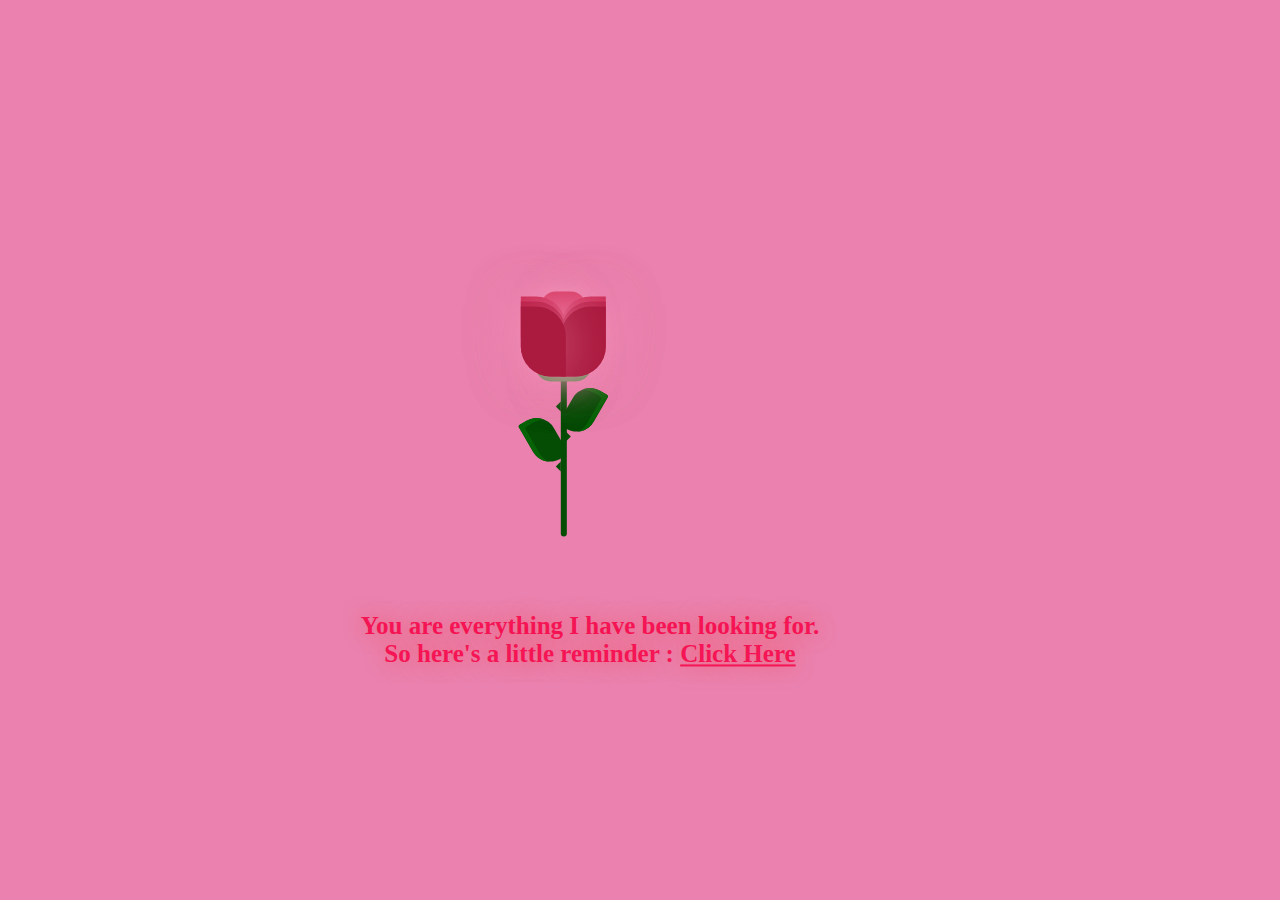
<file: index.html>
<!DOCTYPE html>
<html lang="en">
  <head>
    <meta charset="UTF-8" />
    <meta name="viewport" content="width=device-width, initial-scale=1.0" />
    <title>RoseDay</title>
    <link rel="stylesheet" href="style.css" />
    <link
      href="https://fonts.googleapis.com/css?family=Indie+Flower"
      rel="stylesheet"
      type="text/css"
    />
  </head>
  <body>
    <div class="container">
      <div class="glass">
        <div class="shine"></div>
      </div>
      <div class="thorns">
        <div></div>
        <div></div>
        <div></div>
        <div></div>
      </div>
      <div class="leaves">
        <div></div>
        <div></div>
        <div></div>
        <div></div>
      </div>
      <div class="petals">
        <div></div>
        <div></div>
        <div></div>
        <div></div>
        <div></div>
        <div></div>
        <div></div>
      </div>
      <div class="text">
        <h2></h2> You are everything I have been looking for. <br /> 
        So here's a little reminder : <a href="new.html">Click Here</a></h2>
      </div>
    </div>
  </body>
</html>
</file>
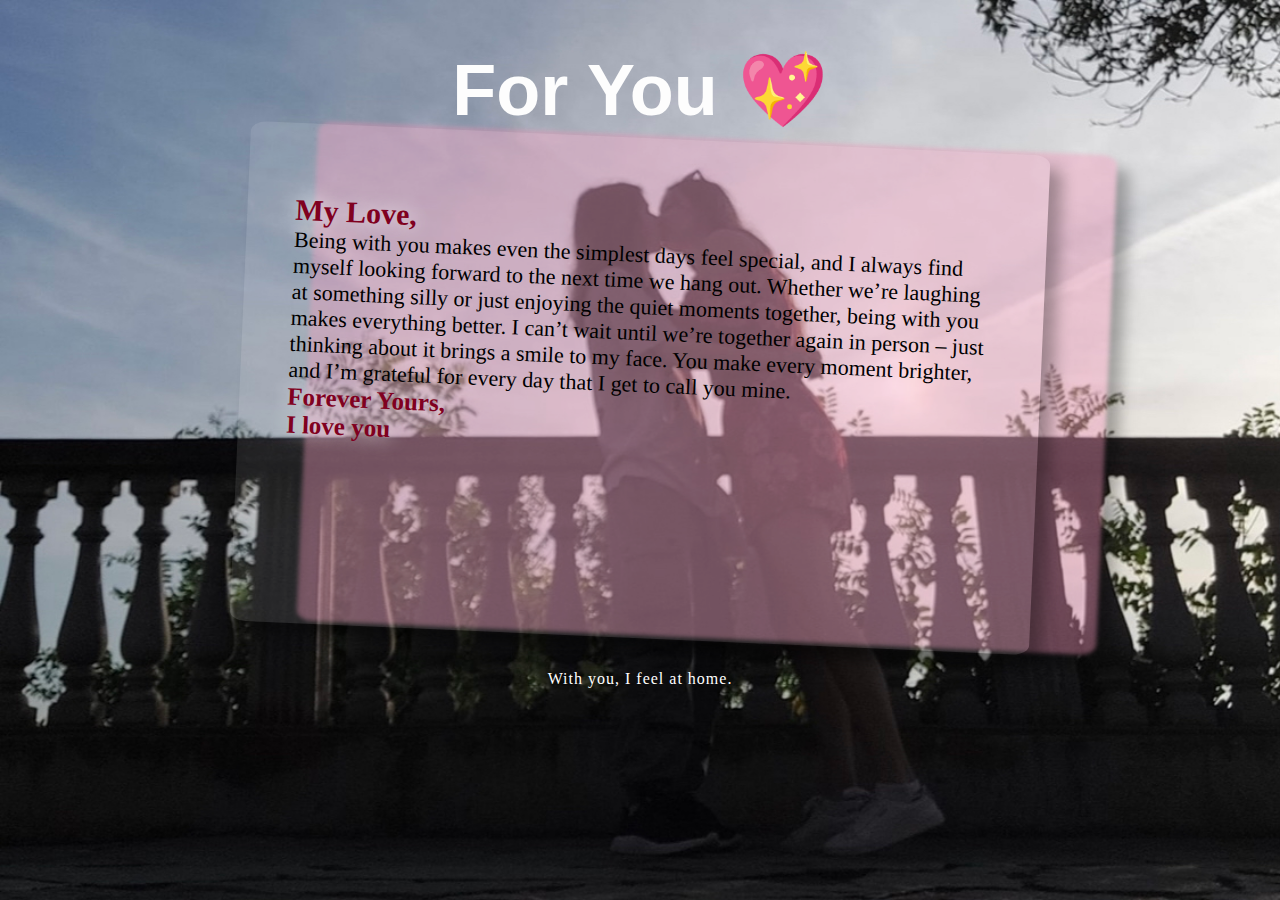
<file: new.html>
<!DOCTYPE html>
<html lang="en">
  <head>
    <meta charset="UTF-8" />
    <meta name="viewport" content="width=device-width, initial-scale=1.0" />
    <title>Rajarao</title>
    <link rel="stylesheet" href="new.css" />
  </head>
  <body>
    <div class="wrap">
      <h1>For You 💖</h1>
      <div class="postcard1"></div>
      <div class="postcard">
        <div class="letter"></div>
        <p>
          <span>My Love,</span>
          <br />
          Being with you makes even the simplest days feel special, and I always find myself looking forward to the next time we hang out. Whether we’re laughing at something silly or just enjoying the quiet moments together, being with you makes everything better.
          I can’t wait until we’re together again in person – just thinking about it brings a smile to my face. You make every moment brighter, and I’m grateful for every day that I get to call you mine.
          <br />
          <span class="ullu">
            Forever Yours,
            <br />
            I love you</span
          >
        </p>
        <div class="address">
         
        </div>
      </div>
    </div>

    <footer>
      <p>With you, I feel at home. </p>
    </footer>
  </body>
</html>
</file>
<file: style.css>
@import url("https://fonts.googleapis.com/css2?family=Great+Vibes&display=swap");
body {
  height: 100%;
  width: 100%;
  background: #ea81ae;
  overflow: hidden;
  text-align: center;
  justify-content: center;
}

.container {
  position: absolute;
  left: 50%;
  top: 50%;
  transform: translate(-50%, -50%);
}

.glass {
  height: 350px;
  width: 200px;
}

.petals > div {
  position: absolute;
  background: #d52d58;
  width: 45px;
  height: 80px;
  top: 55px;
  transition: all 0.5s ease-out;
}
.petals > div:nth-child(1) {
  border-radius: 15px;
  box-shadow: 0px 0px 30px #f594b8;
  left: 80px;
  top: 60px;
  background: #d52d58;
}
.petals > div:nth-child(2),
.petals > div:nth-child(4),
.petals > div:nth-child(6) {
  background: #b81b43;
  left: 60px;
  border-radius: 0px 30px 0px 30px;
  transform-origin: bottom right;
}
.petals > div:nth-child(3),
.petals > div:nth-child(5),
.petals > div:nth-child(7) {
  background: #b81b43;
  left: 100px;
  border-radius: 30px 0px 30px 0px;
  transform-origin: bottom left;
}
.petals > div:nth-child(2) {
  z-index: 5;
  background: #ab1a3f;
  top: 75px;
  height: 70px;
  box-shadow: 0px 0px 50px rgba(245, 148, 184, 0.5);
  animation: bloom2 3s ease-in-out;
  animation-fill-mode: forwards;
}
.petals > div:nth-child(3) {
  z-index: 4;
  background: #ab1a3f;
  top: 75px;
  height: 70px;
  box-shadow: 0px 0px 50px rgba(245, 148, 184, 0.5);
  animation: bloom3 3s ease-in-out, glowing 2.5s ease-in-out infinite;
  animation-fill-mode: forwards;
}
.petals > div:nth-child(4) {
  z-index: 3;
  background: #b81b43;
  top: 70px;
  height: 75px;
  box-shadow: 0px 0px 50px rgba(245, 148, 184, 0.5);
  animation: bloom4 3s ease-in-out, glowing 2.5s ease-in-out infinite;
  animation-fill-mode: forwards;
}
.petals > div:nth-child(5) {
  z-index: 2;
  background: #b81b43;
  top: 70px;
  height: 75px;
  box-shadow: 0px 0px 50px rgba(245, 148, 184, 0.5);
  animation: bloom5 3s ease-in-out, glowing 2.5s ease-in-out infinite;
  animation-fill-mode: forwards;
}
.petals > div:nth-child(6) {
  z-index: 1;
  background: #c9204b;
  top: 65px;
  height: 70px;
  box-shadow: 0px 0px 50px rgba(245, 148, 184, 0.3);
  animation: bloom6 3s ease-in-out, glowing 2.5s ease-in-out infinite;
  animation-fill-mode: forwards;
}
.petals > div:nth-child(7) {
  z-index: 0;
  background: #c9204b;
  top: 65px;
  height: 70px;
  box-shadow: 0px 0px 50px rgba(245, 148, 184, 0.3);
  animation: bloom7 3s ease-in-out, glowing 2.5s ease-in-out infinite;
  animation-fill-mode: forwards;
}

.deadPetals > div {
  position: absolute;
  background: #d52d58;
  width: 20px;
  height: 15px;
  top: 120px;
  border-radius: 0px 30px 0px 30px;
  box-shadow: 0px 0px 30px rgba(245, 148, 184, 0.5);
  transition: all 0.5s ease-out;
}
.deadPetals > div:nth-child(1) {
  left: 80px;
  transform: rotate(-30deg);
  animation: falling 10s 4s ease-in-out infinite;
}
.deadPetals > div:nth-child(2) {
  left: 101px;
  transform: rotate(-30deg);
  animation: falling 20s 8s ease-in-out infinite;
}
.deadPetals > div:nth-child(3) {
  left: 79px;
  transform: rotate(-30deg);
  animation: falling 20s 12s ease-in-out infinite;
}
.deadPetals > div:nth-child(4) {
  left: 92px;
  transform: rotate(-30deg);
  animation: falling 20s 16s ease-in-out infinite;
}

.leaves > div:nth-last-child(1) {
  position: absolute;
  width: 55px;
  height: 30px;
  background: #338f37;
  top: 120px;
  left: 75px;
  border-radius: 100px;
}
.leaves > div:nth-child(1) {
  position: absolute;
  width: 6px;
  height: 210px;
  background: #054c05;
  top: 95px;
  left: 100px;
  border-radius: 0 0 100px 100px;
}
.leaves > div:nth-child(2) {
  position: absolute;
  width: 30px;
  height: 50px;
  top: 53px;
  border-radius: 5px 40px 20px 40px;
  background: #054c05;
  transform-origin: bottom;
  transform: rotate(-30deg);
  top: 180px;
  left: 80px;
  box-shadow: inset 5px 5px #066406;
}
.leaves > div:nth-child(3) {
  position: absolute;
  width: 30px;
  height: 50px;
  top: 53px;
  border-radius: 40px 5px 40px 20px;
  background: #054c05;
  transform-origin: bottom;
  transform: rotate(30deg);
  top: 150px;
  left: 95px;
  box-shadow: inset -5px 5px #066406;
}

.thorns > div {
  position: absolute;
  width: 0;
  height: 0;
  top: 140px;
}
.thorns > div:nth-child(odd) {
  border-top: 5px solid transparent;
  border-bottom: 5px solid transparent;
  border-left: 5px solid #054c05;
  left: 105px;
}
.thorns > div:nth-child(even) {
  border-top: 5px solid transparent;
  border-bottom: 5px solid transparent;
  border-right: 5px solid #054c05;
  left: 95px;
}
.thorns > div:nth-child(1) {
  top: 200px;
}
.thorns > div:nth-child(2) {
  top: 170px;
}
.thorns > div:nth-child(4) {
  top: 230px;
}

@keyframes bloom2 {
  50% {
    transform: rotate(-90deg);
    top: 200px;
    left: 100px;
  }
  100% {
    transform: rotate(-60deg);
    top: 252px;
    left: 50px;
    background: #71122a;
    box-shadow: 0px 0px 0px rgba(245, 148, 184, 0);
  }
}
@keyframes bloom3 {
  100% {
    transform: rotate(45deg);
  }
}
@keyframes bloom4 {
  100% {
    transform: rotate(-20deg);
  }
}
@keyframes bloom5 {
  100% {
    transform: rotate(20deg);
  }
}
@keyframes bloom6 {
  100% {
    transform: rotate(-5deg);
  }
}
@keyframes bloom7 {
  100% {
    transform: rotate(5deg);
  }
}
@keyframes glowing {
  50% {
    background: #d7365f;
    box-shadow: 0px 0px 60px #f594b8;
  }
}
@keyframes falling {
  20% {
    top: 335px;
    background: #9d193b;
    box-shadow: 0px 0px 0px rgba(245, 148, 184, 0);
  }
  100% {
    top: 335px;
    opacity: 0;
  }
}
.text {
  font-family: cursive;
  font-weight: 800;
  font-size: 25px;
  text-align: center;
  justify-content: center;
  color: rgb(245, 20, 84);
  text-shadow: 0 0 20px rgb(241, 94, 106);
  margin-left: -100px;
}
.text a {
  color: rgb(245, 20, 84);
}
.text a:hover {
  color: white;
  text-shadow: 0 0 20px rgb(235, 25, 42);
}
</file>
<file: new.css>
@import url("https://fonts.googleapis.com/css2?family=Great+Vibes&display=swap");
* {
  box-sizing: border-box;
}

body {
  font-family: "Varela Round", "Quicksand", sans-serif;
  background: url(background.jpeg);
  background-size: cover;
  background-repeat: no-repeat;
  background-color: black;
}

.postcard {
  width: 800px;
  height: 500px;
  background: rgba(255, 255, 255, 0.101);

  margin: 0 auto;
  border-radius: 2%;
  display: flex;
  justify-content: space-between;
  padding: 3em;
  box-shadow: 0.8em 0.8em 15px rgba(0, 0, 0, 0.3);
  -ms-transform: rotate(2.5deg); /* IE 9 */
  -webkit-transform: rotate(2.5deg); /* Chrome, Safari, Opera */
  transform: rotate(2.5deg);
  -moz-transition: all 0.5s ease;
  -webkit-transition: all 0.5s ease;
  -o-transition: all 0.5s ease;
  transition: all 0.5s ease;
}

.postcard1 {
  width: 800px;
  height: 500px;
  background: #f594b862;
  position: absolute;
  left: 24%;
  -webkit-filter: blur(2px);
  z-index: -1;
  margin: 0 auto;
  border-radius: 2%;
  display: flex;
  justify-content: space-between;
  padding: 3em;
  box-shadow: 0.8em 0.8em 15px rgba(0, 0, 0, 0.3);
  -ms-transform: rotate(2.5deg); /* IE 9 */
  -webkit-transform: rotate(2.5deg); /* Chrome, Safari, Opera */
  transform: rotate(2.5deg);
  -moz-transition: all 0.5s ease;
  -webkit-transition: all 0.5s ease;
  -o-transition: all 0.5s ease;
  transition: all 0.5s ease;
}

h1 {
  text-align: center;
  font-size: 4.5em;
  color: #fdfdfd;
  margin-bottom: 5px;
}

/*animation*/
.postcard:hover,
.postcard:active,
.postcard:focus {
  -ms-transform: rotate(0deg); /* IE 9 */
  -webkit-transform: rotate(0deg); /* Chrome, Safari, Opera */
  transform: rotate(0deg);
  -moz-transition: all 0.5s ease;
  -webkit-transition: all 0.5s ease;
  -o-transition: all 0.5s ease;
  transition: all 0.5s ease;
}

.mail_stamp {
  width: 100px;
  float: right;
}

.push {
  margin-bottom: 1em;
  margin-top: 0.5em;
}

/*footer*/
footer {
  margin: 2em auto;
  text-align: center;
  font-family: "Varela Round", "Quicksand", sans-serif;
  color: white;
}

footer p {
  font-size: 1em;
  letter-spacing: 1px;
}
p span {
  font-size: 30px;
  font-weight: 600;
  text-shadow: 0 0 20px rgb(255, 255, 255);
  color: #800020;
}
p {
  font-size: 22px;
  font-family: cursive;
  font-weight: 540;
}
.ullu {
  font-size: 25px;

  text-shadow: 0 0 20px rgb(255, 255, 255);
}
</file>
